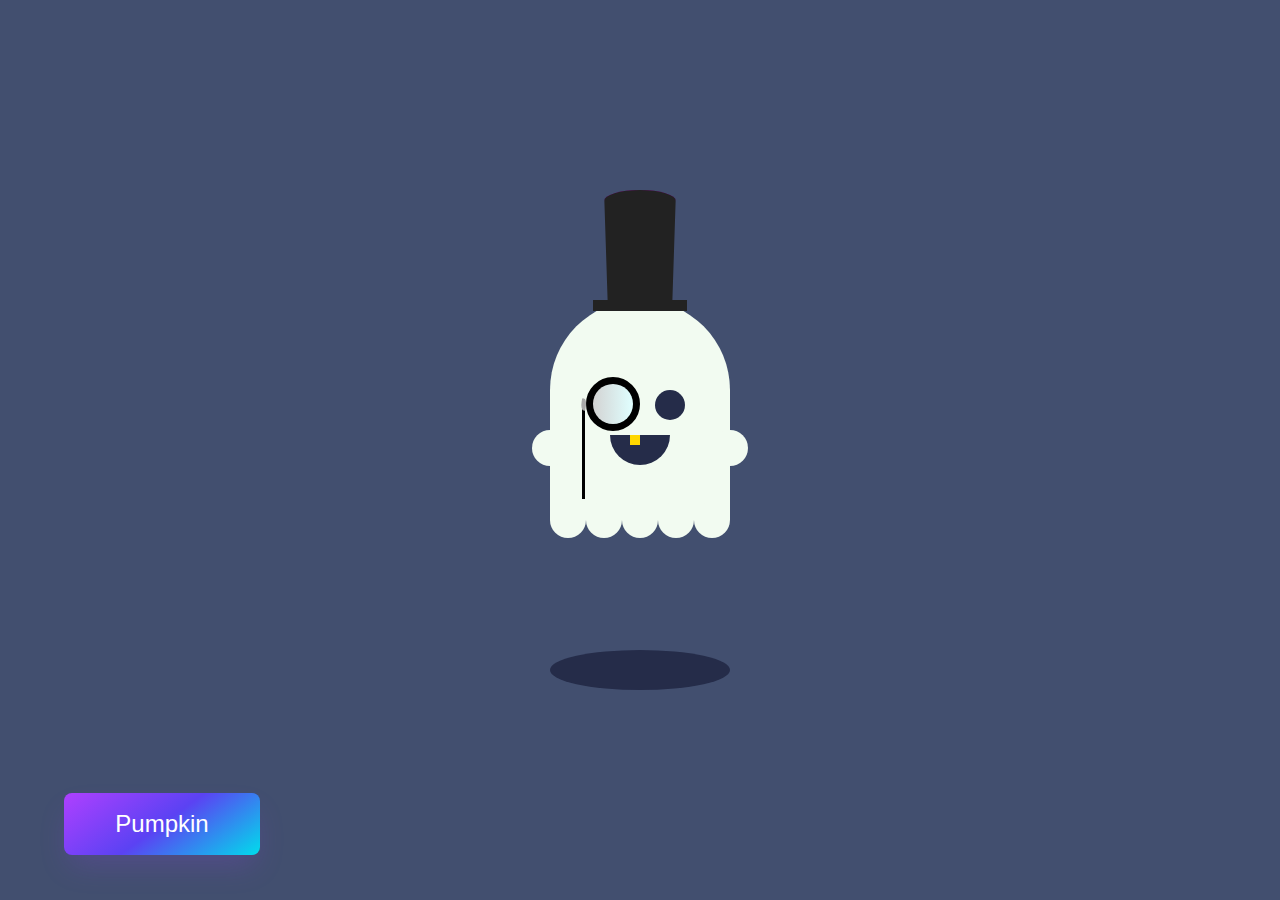
<file: index.html>
<!DOCTYPE html>
<html lang="en">
  <head>
    <meta charset="UTF-8" />
    <meta name="viewport" content="width=device-width, initial-scale=1.0" />
    <title>Spooky Ghost</title>
    <link rel="stylesheet" href="style.css" />
  </head>
  <body>
    <a href="pumpkin.html">
      <button class="button-63" role="button">Pumpkin</button>
    </a>
    <div id="container">
      <div id="spooky">
        <div id="body">
          <div id="eyes"></div>
          <div id="mouth"></div>
          <div id="feet">
            <div></div>
            <div></div>
            <div></div>
          </div>
          <div class="hat ha"></div>
          <div class="monocle"></div>
          <div class="line"></div>
        </div>
      </div>
      <div id="shadow"></div>
    </div>
  </body>
</html>
</file>
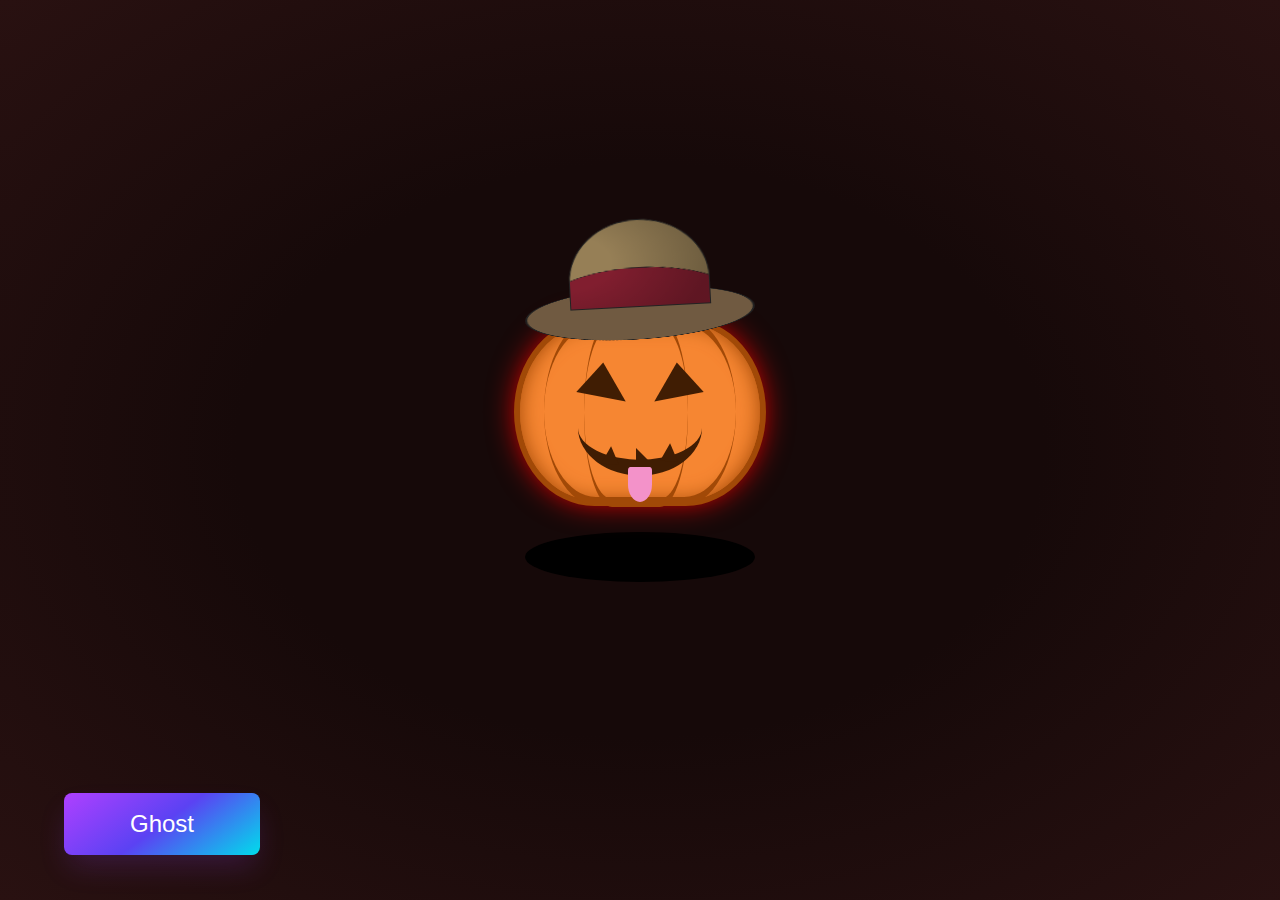
<file: pumpkin.html>
<!DOCTYPE html>
<html lang="en">
  <head>
    <meta charset="UTF-8" />
    <meta name="viewport" content="width=device-width, initial-scale=1.0" />

    <title>Pumpkin</title>

    <link rel="stylesheet" href="pumpkin.css" />
  </head>

  <body>
    <a href="index.html">
      <button class="button-63" role="button">Ghost</button>
    </a>
    <div class="container">
      <div class="pumpkin">
        <div class="texture"></div>
        <div class="root"></div>
        <div class="hat"></div>
        <div class="eye left"></div>
        <div class="eye right"></div>
        <div class="mouth left"></div>
        <div class="mouth right"></div>
        <div class="teeth"></div>
        <div class="tounge"></div>
      </div>

      <div class="shadow"></div>
    </div>
  </body>
</html>
</file>
<file: style.css>
body {
    overflow: hidden;
    height: 100vh;
    width: 100vw;
    display: flex;
    justify-content: center;
    align-items: center;
    margin: 0;
    background: #424f6f;
}

#container {
    width: 400px;
    height: 400px;
    padding: 0;
    box-sizing: border-box;
}

#container:hover {
    filter: invert(1);
}

*:after,
*:before {
    box-sizing: inherit;
}

#spooky {
    margin: 10% auto;
    width: 100%;
    height: 100%;
    animation: floaty 2s infinite;
}

#spooky #body {
    position: relative;
    margin: 50px auto 0;
    width: 180px;
    height: 220px;
    background: #f2fbf1;
    border-top-left-radius: 90px;
    border-top-right-radius: 90px;
}

#spooky #body:before,
#spooky #body:after {
    content: '';
    position: absolute;
    top: 130px;
    display: inline-block;
    width: 36px;
    height: 36px;
    border-radius: 50%;
    background: #f2fbf1;
    animation: floaty .2s infinite;
}

#spooky #body:before {
    left: -18px;
}

#spooky #body:after {
    right: -18px;
}

#spooky #body #eyes {
    display: flex;
    justify-content: space-between;
    margin: 0 auto;
    padding: 90px 0 0;
    width: 90px;
    height: 20px;
}

#spooky #body #eyes:before,
#spooky #body #eyes:after {
    content: ' ';
    display: block;
    width: 30px;
    height: 30px;
    background: #252c49;
    border-radius: 50%;
}

#spooky #body #mouth {
    background: #252c49;
    margin: 25px auto 0;
    width: 60px;
    height: 30px;
    border-bottom-left-radius: 30px;
    border-bottom-right-radius: 30px;
}

#spooky #body #mouth:before {
    content: ' ';
    display: block;
    background: gold;
    margin-left: 20px;
    width: 10px;
    height: 10px;
}

#spooky #body #feet {
    position: absolute;
    display: flex;
    bottom: -18px;
    width: 180px;
    height: 36px;
}

#spooky #body #feet > *,
#spooky #body #feet::before,
#spooky #body #feet::after {
    content: ' ';
    width: 36px;
    height: 36px;
    background: #f2fbf1;
    border-radius: 50%;
}

#shadow {
    margin: -90px auto 0;
    background: #252c49;
    width: 180px;
    height: 40px;
    border-radius: 50%;
    animation: zoomy 2s infinite;
}

@keyframes floaty {
    0%, 100% {
        transform: translateY(0);
    }

    50% {
        transform: translateY(-20px);
    }
}

@keyframes zoomy {
    0%, 100% {
        transform: scale(1);
    }

    50% {
        transform: scale(0.8);
    }
}

.button-63 {
  align-items: center;
  background-image: linear-gradient(144deg,#AF40FF, #5B42F3 50%,#00DDEB);
  border: 0;
  border-radius: 8px;
  box-shadow: rgba(151, 65, 252, 0.2) 0 15px 30px -5px;
  box-sizing: border-box;
  color: #FFFFFF;
  display: flex;
  font-family: Phantomsans, sans-serif;
  font-size: 20px;
  justify-content: center;
  line-height: 1em;
  max-width: 100%;
  min-width: 140px;
  padding: 19px 24px;
  text-decoration: none;
  user-select: none;
  -webkit-user-select: none;
  touch-action: manipulation;
  white-space: nowrap;
  cursor: pointer;
  position: absolute;
  bottom: 5%;
  left: 5%;
}

.button-63:active,
.button-63:hover {
  outline: 0;
}

@media (min-width: 768px) {
  .button-63 {
    font-size: 24px;
    min-width: 196px;
  }
}

a {
    text-decoration: none;
}

  .hat {
    position: absolute;
    top: -50%;
    left: 30%;
    transform: translate(-50%, -50%);
    transform: rotate(180deg) !important;
    width: 40%;
    height: 50%;
    background: purple;
    border-radius: 50% / 0 0 10% 10%;
    box-shadow: inset 0 -95vmin 0 -60vmin #222;
    clip-path: polygon(100% 100%, 0% 100%, 5% 0%, -20% 0%, -20% -100%, 120% -100%, 120% 0%, 95% 0%);
    animation: floaty 2s infinite;
  }
  
  .hat::after {
    content: '';
    position: absolute;
    top: -10%;
    height: 10%;
    left: -15%;
    width: 130%;
    background: #222;
  }

  .monocle {
    height: 50px;
    width: 50px;
    position: absolute;
    border-radius: 50%;
    background-color: black;
    border: 2px solid currentcolor;
    top: 35%;
    left: 20%;
  }
  
  .monocle::before {
    content: "";
    margin: 5px;
    height: 40px;
    width: 40px;
    position: absolute;
    border-radius: 50%;
    background: linear-gradient(to right, lightgray, lightcyan);
  }

  .line {
    position: absolute;
    background-color: black;
    top: 45%;
    left: 18%;
    height: 100px;
    width: 3px;
  }
  
  .line::before {
    content: "";
    position: absolute;
    height: 12px;
    width: 5px;
    border-radius: 10% 65% 5% 70%;
    background-color: darkgray;
    transform: rotate(10deg);
    transform-origin: right 1px;
  }
</file>
<file: pumpkin.css>
html,
body {
    width: 100%;
    height: 100%;
    background: radial-gradient(ellipse at center, #160909 0%,#160909 45%,#291111 100%);
    display: flex;
    justify-content: center;
    align-items: center;
    overflow: hidden;
}

.container {
    display: flex;
    justify-content: center;
    align-items: center;
    flex-direction: column;
}

.container:hover {
  filter: invert();
}

.pumpkin {
    height: 11em;
    width: 15em;
    background: #f68632;
    border: 0.4em solid #a14907;
    border-radius: 70%/110%;
    position: relative;
    box-shadow: inset 0 0px 20px #a14907, 0 0 30px -4px red;
    z-index: 1;
    animation: float 3s infinite;
}

.pumpkin .texture {
    height: 10.8em;
    width: 6.5em;
    position: absolute;
    bottom: -0.4em;
    left: 4em;
    border-radius: 70%/130%;
    border-bottom: 0.5em solid #a14907;
    border-top: 0.5em solid #a14907;
    z-index: -2;
  }

  .pumpkin .texture:after {
    content: "";
    display: block;
    height: 10.7em;
    width: 12em;
    position: absolute;
    bottom: -0.4em;
    left: -2.5em;
    border-radius: 70%/130%;
    border-bottom: 0.5em solid #a14907;
    border-top: 0.5em solid #a14907;
    z-index: -2;
  }

  .pumpkin .root {
    background: #517f54;
    height: 2.8em;
    width: 1.25em;
    position: absolute;
    left: calc(7.5em - 0.625em);
    top: -2.7em;
    transform: rotate(5deg);
    border-radius: 30% 20% 70% 10%;
    z-index: -1;
    box-shadow: inset 0 0px 10px #29412b;
  }

  .pumpkin .eye {
    position: absolute;
    width: 0;
    height: 0;
    border-top: 0.8em solid transparent;
    top: 2.8em;
    -webkit-animation: rotate-center 1s linear infinite both;
    animation: rotate-center 1s linear infinite both;
  }

  .pumpkin .eye.right {
    right: 3.7em;
    transform: rotate(30deg);
    border-bottom: 2.1em solid transparent;
    border-left: 2.4em solid #401d03;
  }

  .pumpkin .eye.left {
    left: 3.7em;
    transform: rotate(-30deg);
    border-bottom: 2.1em solid transparent;
    border-right: 2.4em solid #401d03; 
  }

  @-webkit-keyframes rotate-center {
    0% {
      -webkit-transform: rotate(0);
              transform: rotate(0);
    }
    100% {
      -webkit-transform: rotate(360deg);
              transform: rotate(360deg);
    }
  }
  @keyframes rotate-center {
    0% {
      -webkit-transform: rotate(0);
              transform: rotate(0);
    }
    100% {
      -webkit-transform: rotate(360deg);
              transform: rotate(360deg);
    }
  }
  
  .pumpkin .mouth {
    width: 4em;
    height: 2em;
    position: absolute;
    bottom: 1.5em;
    border-bottom: 1em solid #401d03;
  }

  .pumpkin .mouth.right {
    right: 3.6em;
    border-radius: 0 0 100% 0;
  }

  .pumpkin .mouth.left {
    left: 3.6em;
    border-radius: 0 0 0 100%;
  }
  .pumpkin .teeth {
    width: 0.5em;
    height: 1em;
    position: absolute;
    top: 7.7em;
    left: 7.25em;
    border-top: 0.8em solid transparent;
    border-bottom: 0em solid transparent;
    border-left: 0.8em solid #401d03;
  }

  .pumpkin .teeth:before, .pumpkin .teeth:after {
    content: "";
    display: block;
    position: absolute;
    width: 0;
    height: 0;
    border-top: 0.8em solid transparent;
  }

  .pumpkin .teeth:before {
    right: 2.2em;
    top: -0.65em;
    transform: rotate(30deg);
    border-bottom: 0.5em solid transparent;
    border-left: 1em solid #401d03;
  }

  .pumpkin .teeth:after {
    left: 1em;
    top: -0.85em;
    transform: rotate(30deg);
    border-bottom: 0.5em solid transparent;
    border-left: 1em solid #401d03;
  }

 .shadow {
    margin: 10% auto 0;
    background: #000;
    width: 230px;
    height: 50px;
    border-radius: 50%;
    animation: zoom 3s infinite;
  }

  @keyframes float {
    0%, 100% {
        transform: translateY(0);
    }

    50% {
        transform: translateY(-10%);
    }
  }

  @keyframes zoom {
      0%, 100% {
          transform: scale(1);
      }

      50% {
          transform: scale(0.8);
      }
  }

  .button-63 {
    align-items: center;
    background-image: linear-gradient(144deg,#AF40FF, #5B42F3 50%,#00DDEB);
    border: 0;
    border-radius: 8px;
    box-shadow: rgba(151, 65, 252, 0.2) 0 15px 30px -5px;
    box-sizing: border-box;
    color: #FFFFFF;
    display: flex;
    font-family: Phantomsans, sans-serif;
    font-size: 20px;
    justify-content: center;
    line-height: 1em;
    max-width: 100%;
    min-width: 140px;
    padding: 19px 24px;
    text-decoration: none;
    user-select: none;
    -webkit-user-select: none;
    touch-action: manipulation;
    white-space: nowrap;
    cursor: pointer;
    position: absolute;
    bottom: 5%;
    left: 5%;
  }
  
  .button-63:active,
  .button-63:hover {
    outline: 0;
  }
  
  @media (min-width: 768px) {
    .button-63 {
      font-size: 24px;
      min-width: 196px;
    }
  }
  
  a {
      text-decoration: none;
  }
  
  .hat:after {
    content:"";
    position: absolute;
    width: 96%;
    top: -68%;
    left: 2%;
    height: 123%;
    background: #705a41;
    transform: rotate(-4deg) rotateX(76deg);
    border-radius: 50%;
    border:2px solid #222;
    box-sizing: border-box;
    z-index: -1;
}
.hat:before {
    content:"";
    width: 58%;
    top: -60%;
    height: 49%;
    position: absolute;
    background: 
      radial-gradient(100% 100% at 0 47%,#0000 30%,#0004),
      radial-gradient(74% 100% at 50% 100%,#811e2f 98%,#222,#0000) bottom/100% 46%,#967f56;
    left: 50%;
    background-repeat: no-repeat;
    transform: translate(-51%) rotate(-3deg);
    border-radius: 50% 50% 0 0/69% 69% 0 0;
    border: 1px solid #222;
}

.tounge {
  position: absolute;
  width: 10%;
  height: 20%;
  background: #F392C9;
  border-radius: 10% 10% 50% 50%;
  bottom: -1%;
  left: 45%;
}
</file>
